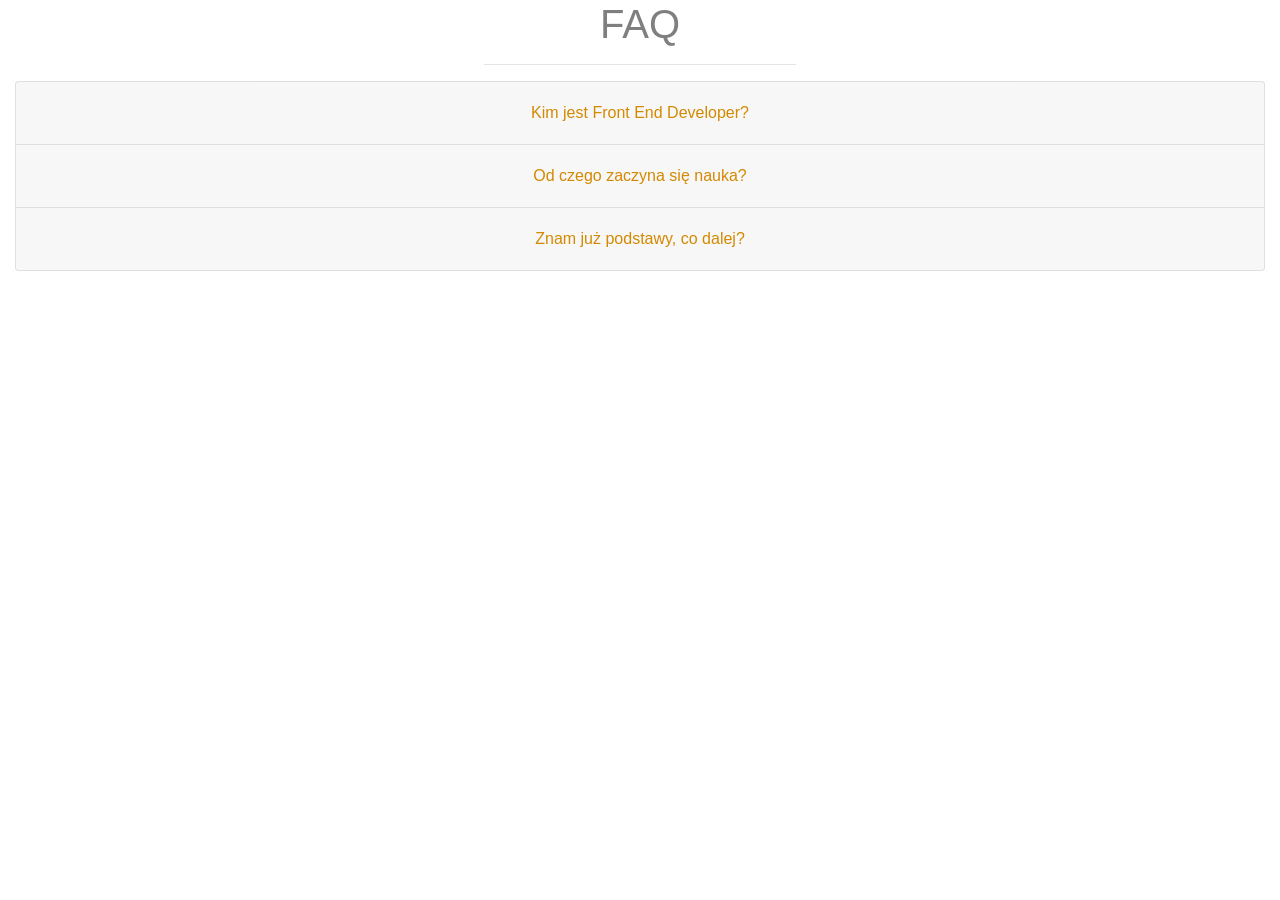
<file: 2-faq-bootstrap/index.html>
<!doctype html>
<html lang="en">

<head>
    <!-- Required meta tags -->
    <meta charset="utf-8">
    <meta name="viewport" content="width=device-width, initial-scale=1, shrink-to-fit=no">

    <!-- Bootstrap CSS -->
    <link rel="stylesheet" href="https://cdn.jsdelivr.net/npm/bootstrap@4.6.2/dist/css/bootstrap.min.css"
        integrity="sha384-xOolHFLEh07PJGoPkLv1IbcEPTNtaed2xpHsD9ESMhqIYd0nLMwNLD69Npy4HI+N" crossorigin="anonymous">

    <link rel="stylesheet" href="css/style.css">

    <title>Hello, world!</title>
</head>

<body>



    <div class="container-fluid">



        <h1 class="text-center text-black-50">FAQ</h1>
        <hr class="text-center text-black-30">


        <div class="accordion text-center" id="accordionExample">
            <div class="card">
                <div class="card-header" id="headingOne">
                    <h2 class="mb-0">
                        <button class="btn btn-link btn-block text-center" type="button" data-toggle="collapse"
                            data-target="#collapseOne" aria-expanded="true" aria-controls="collapseOne">
                            Kim jest Front End Developer?
                        </button>
                    </h2>
                </div>

                <div id="collapseOne" class="collapse" aria-labelledby="headingOne" data-parent="#accordionExample">
                    <div class="card-body">
                        Front End Developer to:
                        Lorem ipsum dolor sit amet consectetur adipisicing elit. Iure non explicabo repellendus
                        recusandae voluptates itaque, molestiae ex tempore nesciunt officiis incidunt nihil eum quam
                        exercitationem, sunt tempora doloribus dolore sed!
                    </div>
                </div>
            </div>
            <div class="card">
                <div class="card-header" id="headingTwo">
                    <h2 class="mb-0">
                        <button class="btn btn-link btn-block text-center collapsed" type="button"
                            data-toggle="collapse" data-target="#collapseTwo" aria-expanded="false"
                            aria-controls="collapseTwo">
                            Od czego zaczyna się nauka?
                        </button>
                    </h2>
                </div>
                <div id="collapseTwo" class="collapse" aria-labelledby="headingTwo" data-parent="#accordionExample">
                    <div class="card-body">
                        Lorem ipsum dolor sit amet consectetur adipisicing elit. Ab repellendus odio expedita soluta,
                        pariatur illum voluptate eaque debitis! Accusamus, perspiciatis voluptatum. Tenetur pariatur
                        quia aliquid molestias corporis id nobis cum dicta repellendus dignissimos itaque, inventore vel
                        officia necessitatibus numquam earum esse delectus! Necessitatibus, harum cum accusamus,
                        recusandae molestias soluta maxime laboriosam doloremque eligendi aut quas quo est modi. Quaerat
                        nihil iure corrupti quas asperiores minus odit adipisci. Officiis, deserunt quod!
                    </div>
                </div>
            </div>
            <div class="card">
                <div class="card-header" id="headingThree">
                    <h2 class="mb-0">
                        <button class="btn btn-link btn-block text-center collapsed" type="button"
                            data-toggle="collapse" data-target="#collapseThree" aria-expanded="false"
                            aria-controls="collapseThree">
                            Znam już podstawy, co dalej?
                        </button>
                    </h2>
                </div>
                <div id="collapseThree" class="collapse" aria-labelledby="headingThree" data-parent="#accordionExample">
                    <div class="card-body">
                        Lorem ipsum dolor, sit amet consectetur adipisicing elit. Deserunt sit nostrum dicta illo iure,
                        quae asperiores. Eos perspiciatis vel, neque in minus totam quam, atque animi mollitia illo
                        necessitatibus, corporis aliquid sunt at quibusdam magnam ullam. Veritatis ducimus labore eos,
                        laborum praesentium assumenda fugiat quae vero nisi quod? Enim illo hic veritatis labore
                        voluptas unde fugit aut voluptate veniam, ab consequuntur quae fugiat, doloremque aperiam, eaque
                        beatae est reprehenderit eligendi iure consequatur. Ratione error accusantium rerum iusto
                        aperiam natus quia. Tempore debitis doloribus voluptatum similique vitae dolorem quisquam,
                        magnam ea incidunt magni a quaerat quae consequuntur aspernatur saepe modi? Veritatis.
                    </div>
                </div>
            </div>
        </div>
    </div>

    <!-- Optional JavaScript; choose one of the two! -->

    <!-- Option 1: jQuery and Bootstrap Bundle (includes Popper) -->
    <script src="https://cdn.jsdelivr.net/npm/jquery@3.5.1/dist/jquery.slim.min.js"
        integrity="sha384-DfXdz2htPH0lsSSs5nCTpuj/zy4C+OGpamoFVy38MVBnE+IbbVYUew+OrCXaRkfj"
        crossorigin="anonymous"></script>
    <script src="https://cdn.jsdelivr.net/npm/bootstrap@4.6.2/dist/js/bootstrap.bundle.min.js"
        integrity="sha384-Fy6S3B9q64WdZWQUiU+q4/2Lc9npb8tCaSX9FK7E8HnRr0Jz8D6OP9dO5Vg3Q9ct"
        crossorigin="anonymous"></script>

    <!-- Option 2: Separate Popper and Bootstrap JS -->
    <!--
    <script src="https://cdn.jsdelivr.net/npm/jquery@3.5.1/dist/jquery.slim.min.js" integrity="sha384-DfXdz2htPH0lsSSs5nCTpuj/zy4C+OGpamoFVy38MVBnE+IbbVYUew+OrCXaRkfj" crossorigin="anonymous"></script>
    <script src="https://cdn.jsdelivr.net/npm/popper.js@1.16.1/dist/umd/popper.min.js" integrity="sha384-9/reFTGAW83EW2RDu2S0VKaIzap3H66lZH81PoYlFhbGU+6BZp6G7niu735Sk7lN" crossorigin="anonymous"></script>
    <script src="https://cdn.jsdelivr.net/npm/bootstrap@4.6.2/dist/js/bootstrap.min.js" integrity="sha384-+sLIOodYLS7CIrQpBjl+C7nPvqq+FbNUBDunl/OZv93DB7Ln/533i8e/mZXLi/P+" crossorigin="anonymous"></script>
    -->
</body>

</html>
</file>
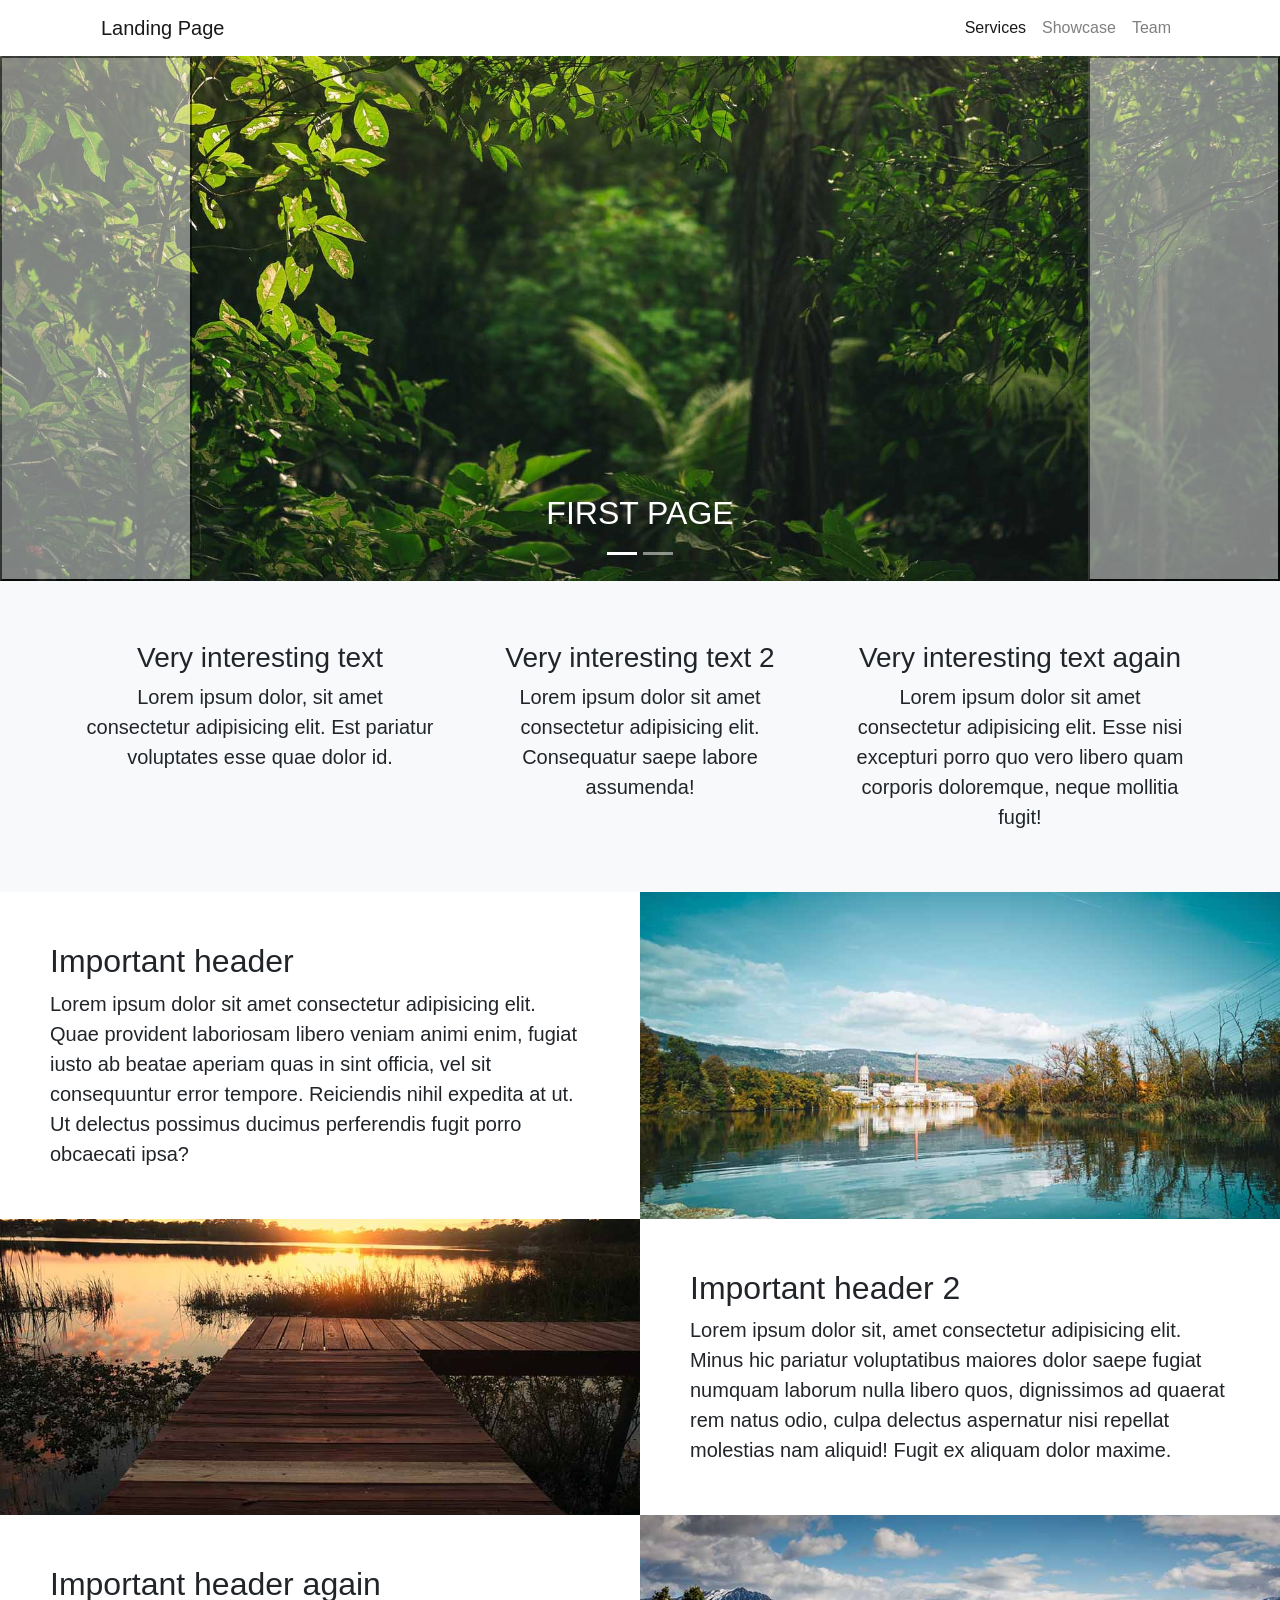
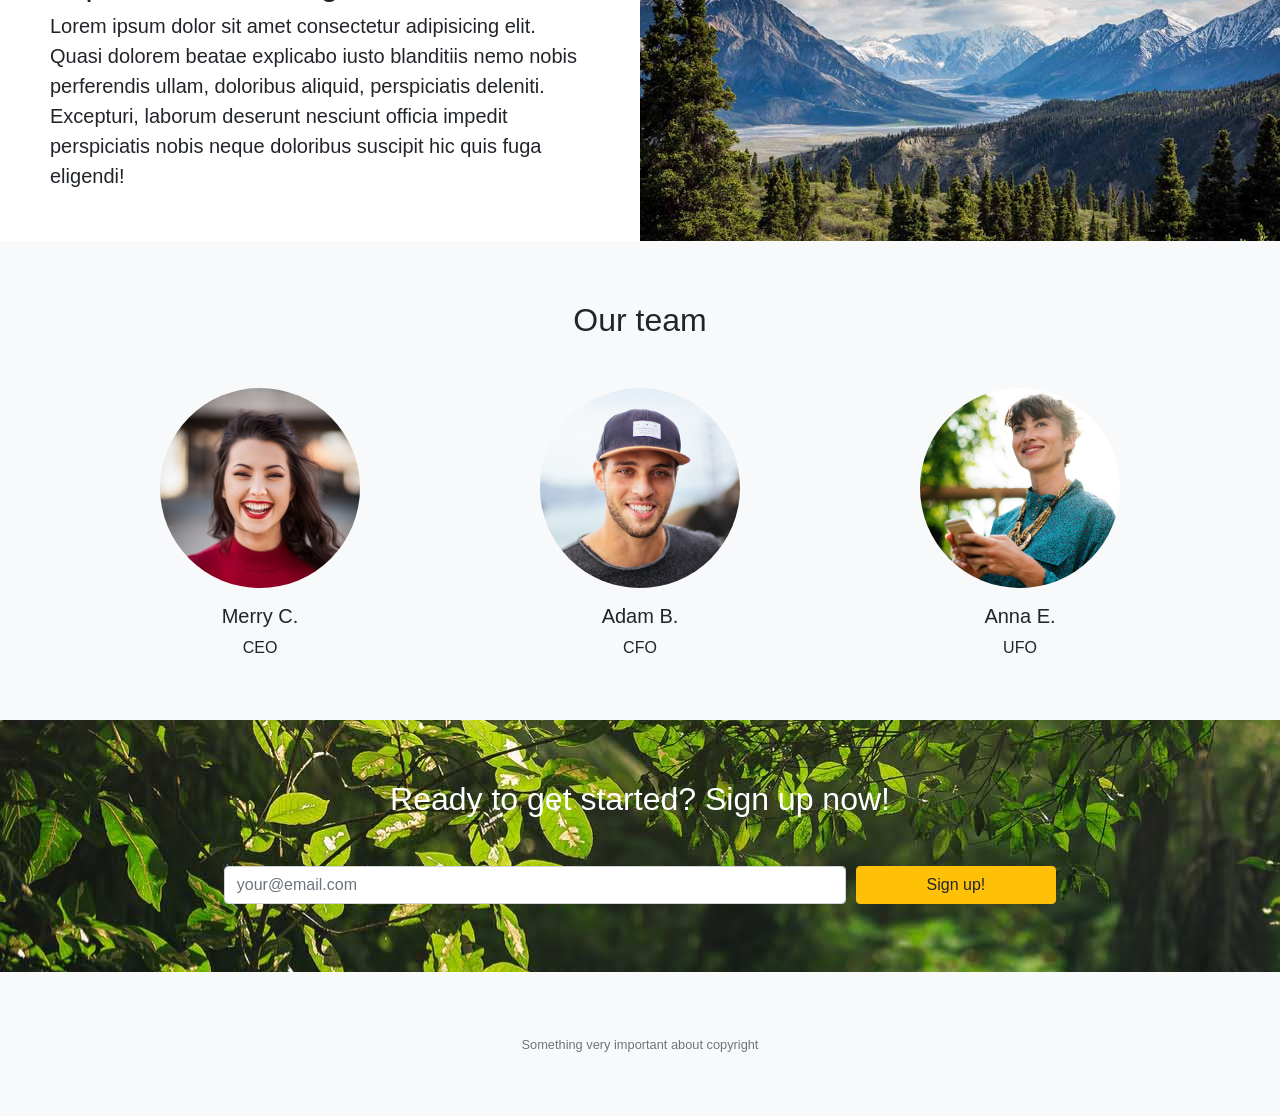
<file: 3-landing-page/index.html>
<!doctype html>
<html lang="en">

<head>
  <!-- Required meta tags -->
  <meta charset="utf-8">
  <meta name="viewport" content="width=device-width, initial-scale=1, shrink-to-fit=no">

  <!-- Bootstrap CSS -->
  <link rel="stylesheet" href="https://cdn.jsdelivr.net/npm/bootstrap@4.6.2/dist/css/bootstrap.min.css"
    integrity="sha384-xOolHFLEh07PJGoPkLv1IbcEPTNtaed2xpHsD9ESMhqIYd0nLMwNLD69Npy4HI+N" crossorigin="anonymous">

  <link rel="stylesheet" href="css/style.css">
  <title>Landing page</title>
</head>

<body>

  <!-- navbar -->

  <div class="container">
    <nav class="navbar navbar-expand-lg navbar-light">
      <a class="navbar-brand" href="#">Landing Page</a>
      <button class="navbar-toggler" type="button" data-toggle="collapse" data-target="#navbarNav"
        aria-controls="navbarNav" aria-expanded="false" aria-label="Toggle navigation">
        <span class="navbar-toggler-icon"></span>
      </button>
      <div class="collapse navbar-collapse" id="navbarNav">
        <ul class="navbar-nav ml-auto">
          <li class="nav-item active">
            <a class="nav-link" href="#services">Services<span class="sr-only">(current)</span></a>
          </li>
          <li class="nav-item">
            <a class="nav-link" href="#showcase">Showcase</a>
          </li>
          <li class="nav-item">
            <a class="nav-link" href="#team">Team</a>
          </li>
        </ul>
      </div>
    </nav>
  </div>

  <!-- slider -->

  <div id="carouselExampleCaptions" class="carousel slide" data-ride="carousel">
    <ol class="carousel-indicators">
      <li data-target="#carouselExampleCaptions" data-slide-to="0" class="active"></li>
      <li data-target="#carouselExampleCaptions" data-slide-to="1"></li>
    </ol>
    <div class="carousel-inner">
      <div class="carousel-item active">
        <img src="img/slider-1.jpg" class="d-block w-100" alt="slider1">
        <div class="carousel-caption">
          <h2>FIRST PAGE</h2>
        </div>
      </div>
      <div class="carousel-item">
        <img src="img/slider-2.jpg" class="d-block w-100" alt="slider2">
        <div class="carousel-caption">
          <h2>SECOND PAGE</h2>
        </div>
      </div>
    </div>
    <button class="carousel-control-prev" type="button" data-target="#carouselExampleCaptions" data-slide="prev">
      <span class="carousel-control-prev-icon" aria-hidden="true"></span>
      <span class="sr-only">Previous</span>
    </button>
    <button class="carousel-control-next" type="button" data-target="#carouselExampleCaptions" data-slide="next">
      <span class="carousel-control-next-icon" aria-hidden="true"></span>
      <span class="sr-only">Next</span>
    </button>
  </div>

  <!-- SERVICES -->

  <section id="services" class="services bg-light">
    <div class="container text-center">
      <div class="row">

        <div class="col-md-4 service-item">
          <h3>Very interesting text</h3>
          <p class="lead mb-0">Lorem ipsum dolor, sit amet consectetur adipisicing elit. Est pariatur voluptates esse
            quae dolor id.</p>
        </div>

        <div class="col-md-4 service-item">
          <h3>Very interesting text 2</h3>
          <p class="lead mb-0">Lorem ipsum dolor sit amet consectetur adipisicing elit. Consequatur saepe labore
            assumenda!</p>
        </div>

        <div class="col-md-4 service-item">
          <h3>Very interesting text again</h3>
          <p class="lead mb-0">Lorem ipsum dolor sit amet consectetur adipisicing elit. Esse nisi excepturi porro quo
            vero libero quam corporis doloremque, neque mollitia fugit!</p>
        </div>

      </div>
    </div>
  </section>

  <!-- showcase -->

  <section class="showcase" id="showcase">
    <div class="container-fluid">

      <div class="row">
        <div class="col-md-6 order-md-2 showcase-img" style="background-image: url('img/view-1.jpg');"></div>
        <div class="col-md-6 order-md-1 showcase-text">
          <h2>Important header</h2>
          <p class="lead mb-0">Lorem ipsum dolor sit amet consectetur adipisicing elit. Quae provident laboriosam libero
            veniam animi enim, fugiat iusto ab beatae aperiam quas in sint officia, vel sit consequuntur error tempore.
            Reiciendis nihil expedita at ut. Ut delectus possimus ducimus perferendis fugit porro obcaecati ipsa?</p>
        </div>
      </div>

      <div class="row">
        <div class="col-md-6 showcase-img" style="background-image: url('img/view-2.jpg');"></div>
        <div class="col-md-6 showcase-text">
          <h2>Important header 2</h2>
          <p class="lead mb-0">Lorem ipsum dolor sit, amet consectetur adipisicing elit. Minus hic pariatur voluptatibus
            maiores dolor saepe fugiat numquam laborum nulla libero quos, dignissimos ad quaerat rem natus odio, culpa
            delectus aspernatur nisi repellat molestias nam aliquid! Fugit ex aliquam dolor maxime.</p>
        </div>
      </div>

      <div class="row">
        <div class="col-md-6 order-md-2 showcase-img" style="background-image: url('img/view-3.jpg');"></div>
        <div class="col-md-6 order-md-1 showcase-text">
          <h2>Important header again</h2>
          <p class="lead mb-0">Lorem ipsum dolor sit amet consectetur adipisicing elit. Quasi dolorem beatae explicabo
            iusto blanditiis nemo nobis perferendis ullam, doloribus aliquid, perspiciatis deleniti. Excepturi, laborum
            deserunt nesciunt officia impedit perspiciatis nobis neque doloribus suscipit hic quis fuga eligendi!</p>
        </div>
      </div>

    </div>

  </section>


  <!-- team -->

  <section id="team" class="team bg-light">
    <div class="container text-center">
      <h2 class="mb-5">Our team</h2>
      <div class="row">
        <div class="col-md-4">
          <div class="team-item mx-auto">
            <img src="img/team-1.jpg" alt="person1" class="rounded-circle img-fluid mb-3">
            <p class="h5">Merry C.</p>
            <p class="mb-0">CEO</p>
          </div>
        </div>

        <div class="col-md-4">
          <div class="team-item mx-auto">
            <img src="img/team-2.jpg" alt="person2" class="rounded-circle img-fluid mb-3">
            <p class="h5">Adam B.</p>
            <p class="mb-0">CFO</p>
          </div>
        </div>

        <div class="col-md-4">
          <div class="team-item team-item-last mx-auto">
            <img src="img/team-3.jpg" alt="person3" class="rounded-circle img-fluid mb-3">
            <p class="h5">Anna E.</p>
            <p class="mb-0">UFO</p>
          </div>
        </div>
      </div>

    </div>
  </section>

  <!-- form -->

  <section class="call-to-action">
    <div class="container">
      <h2 class="mb-5 text-white text-center">Ready to get started? Sign up now!</h2>
      <form class="w-75 mx-auto">
        <div class="form-row">
          <div class="col-md-9 mb-2">
            <input type="text" class="form-control" placeholder="your@email.com">
          </div>
          <div class="col-md-3">
            <button type="submit" class="btn btn-warning btn-block">Sign up!</button>
          </div>
        </div>
      </form>
    </div>
  </section>

  <!-- footer -->

  <footer class="footer bg-light text-center">
    <div class="container">
      <p class="mb-0 text-muted"><small>Something very important about copyright</small></p>
    </div>
  </footer>

  <!-- Optional JavaScript; choose one of the two! -->

  <!-- Option 1: jQuery and Bootstrap Bundle (includes Popper) -->
  <script src="https://cdn.jsdelivr.net/npm/jquery@3.5.1/dist/jquery.slim.min.js"
    integrity="sha384-DfXdz2htPH0lsSSs5nCTpuj/zy4C+OGpamoFVy38MVBnE+IbbVYUew+OrCXaRkfj"
    crossorigin="anonymous"></script>
  <script src="https://cdn.jsdelivr.net/npm/bootstrap@4.6.2/dist/js/bootstrap.bundle.min.js"
    integrity="sha384-Fy6S3B9q64WdZWQUiU+q4/2Lc9npb8tCaSX9FK7E8HnRr0Jz8D6OP9dO5Vg3Q9ct"
    crossorigin="anonymous"></script>

  <!-- Option 2: Separate Popper and Bootstrap JS -->

  <!-- <script src="https://cdn.jsdelivr.net/npm/jquery@3.5.1/dist/jquery.slim.min.js" integrity="sha384-DfXdz2htPH0lsSSs5nCTpuj/zy4C+OGpamoFVy38MVBnE+IbbVYUew+OrCXaRkfj" crossorigin="anonymous"></script>
    <script src="https://cdn.jsdelivr.net/npm/popper.js@1.16.1/dist/umd/popper.min.js" integrity="sha384-9/reFTGAW83EW2RDu2S0VKaIzap3H66lZH81PoYlFhbGU+6BZp6G7niu735Sk7lN" crossorigin="anonymous"></script>
    <script src="https://cdn.jsdelivr.net/npm/bootstrap@4.6.2/dist/js/bootstrap.min.js" integrity="sha384-+sLIOodYLS7CIrQpBjl+C7nPvqq+FbNUBDunl/OZv93DB7Ln/533i8e/mZXLi/P+" crossorigin="anonymous"></script> -->

</body>

</html>
</file>
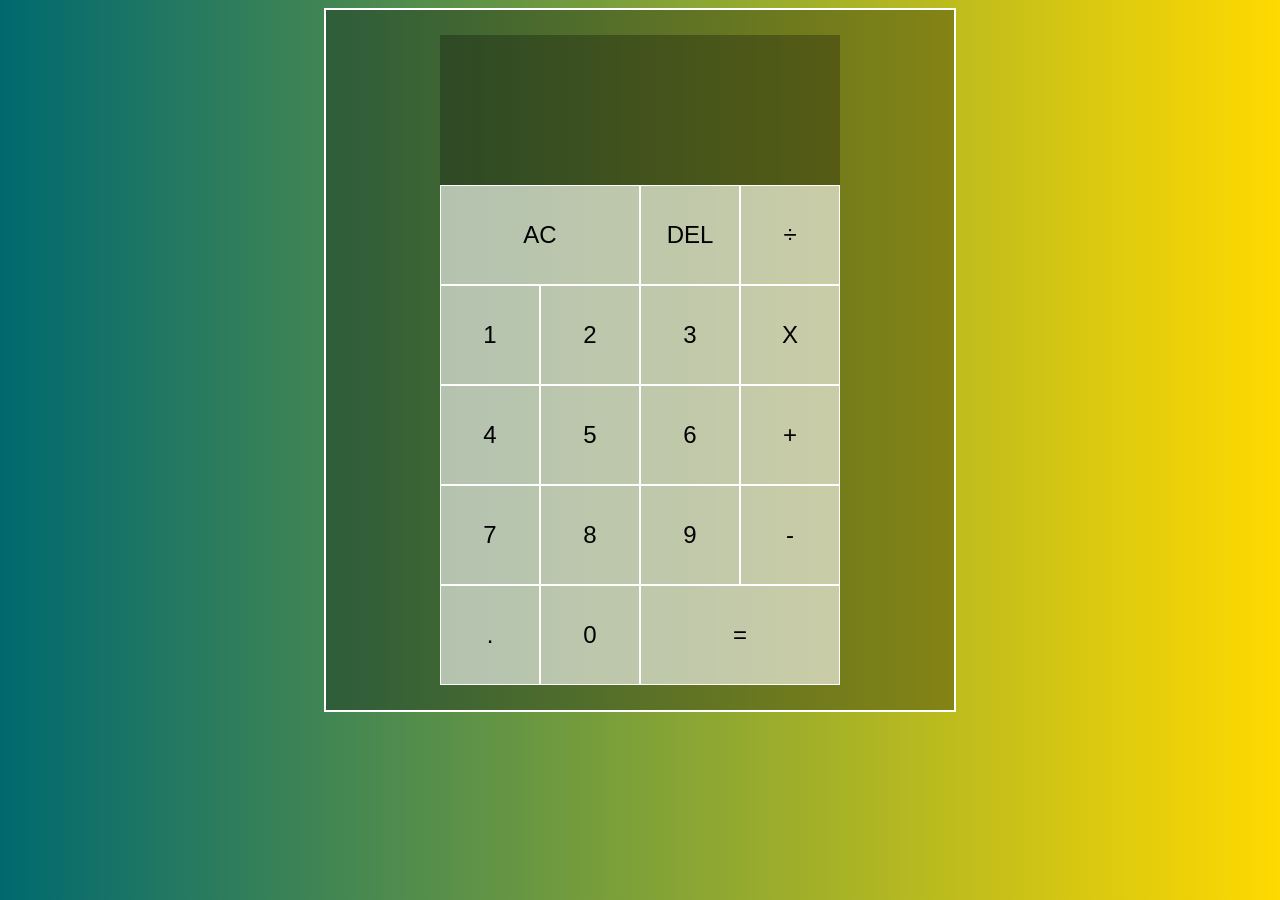
<file: kalkulator/index.html>
<!DOCTYPE html>
<html lang="en">

<head>
    <meta charset="UTF-8">
    <meta http-equiv="X-UA-Compatible" content="IE=edge">
    <meta name="viewport" content="width=device-width, initial-scale=1.0">
    <title>Document</title>

    <link rel="stylesheet" href="css/style.css">
</head>

<body>

    <div class="calc-grid">

        <div class="screen">

            <div data-previous class="dataPrevious"></div>

            <div data-current class="dataCurrent"></div>

        </div>
            <button data-clear class="double">AC</button>
            <button data-delete>DEL</button>
            <button data-operation>÷</button>
            <button data-number>1</button>
            <button data-number>2</button>
            <button data-number>3</button>
            <button data-operation>X</button>
            <button data-number>4</button>
            <button data-number>5</button>
            <button data-number>6</button>
            <button data-operation>+</button>
            <button data-number>7</button>
            <button data-number>8</button>
            <button data-number>9</button>
            <button data-operation>-</button>
            <button data-number>.</button>
            <button data-number>0</button>
            <button data-equals class="double">=</button>

    </div>

    <script src="js/main.js"></script>
</body>

</html>
</file>
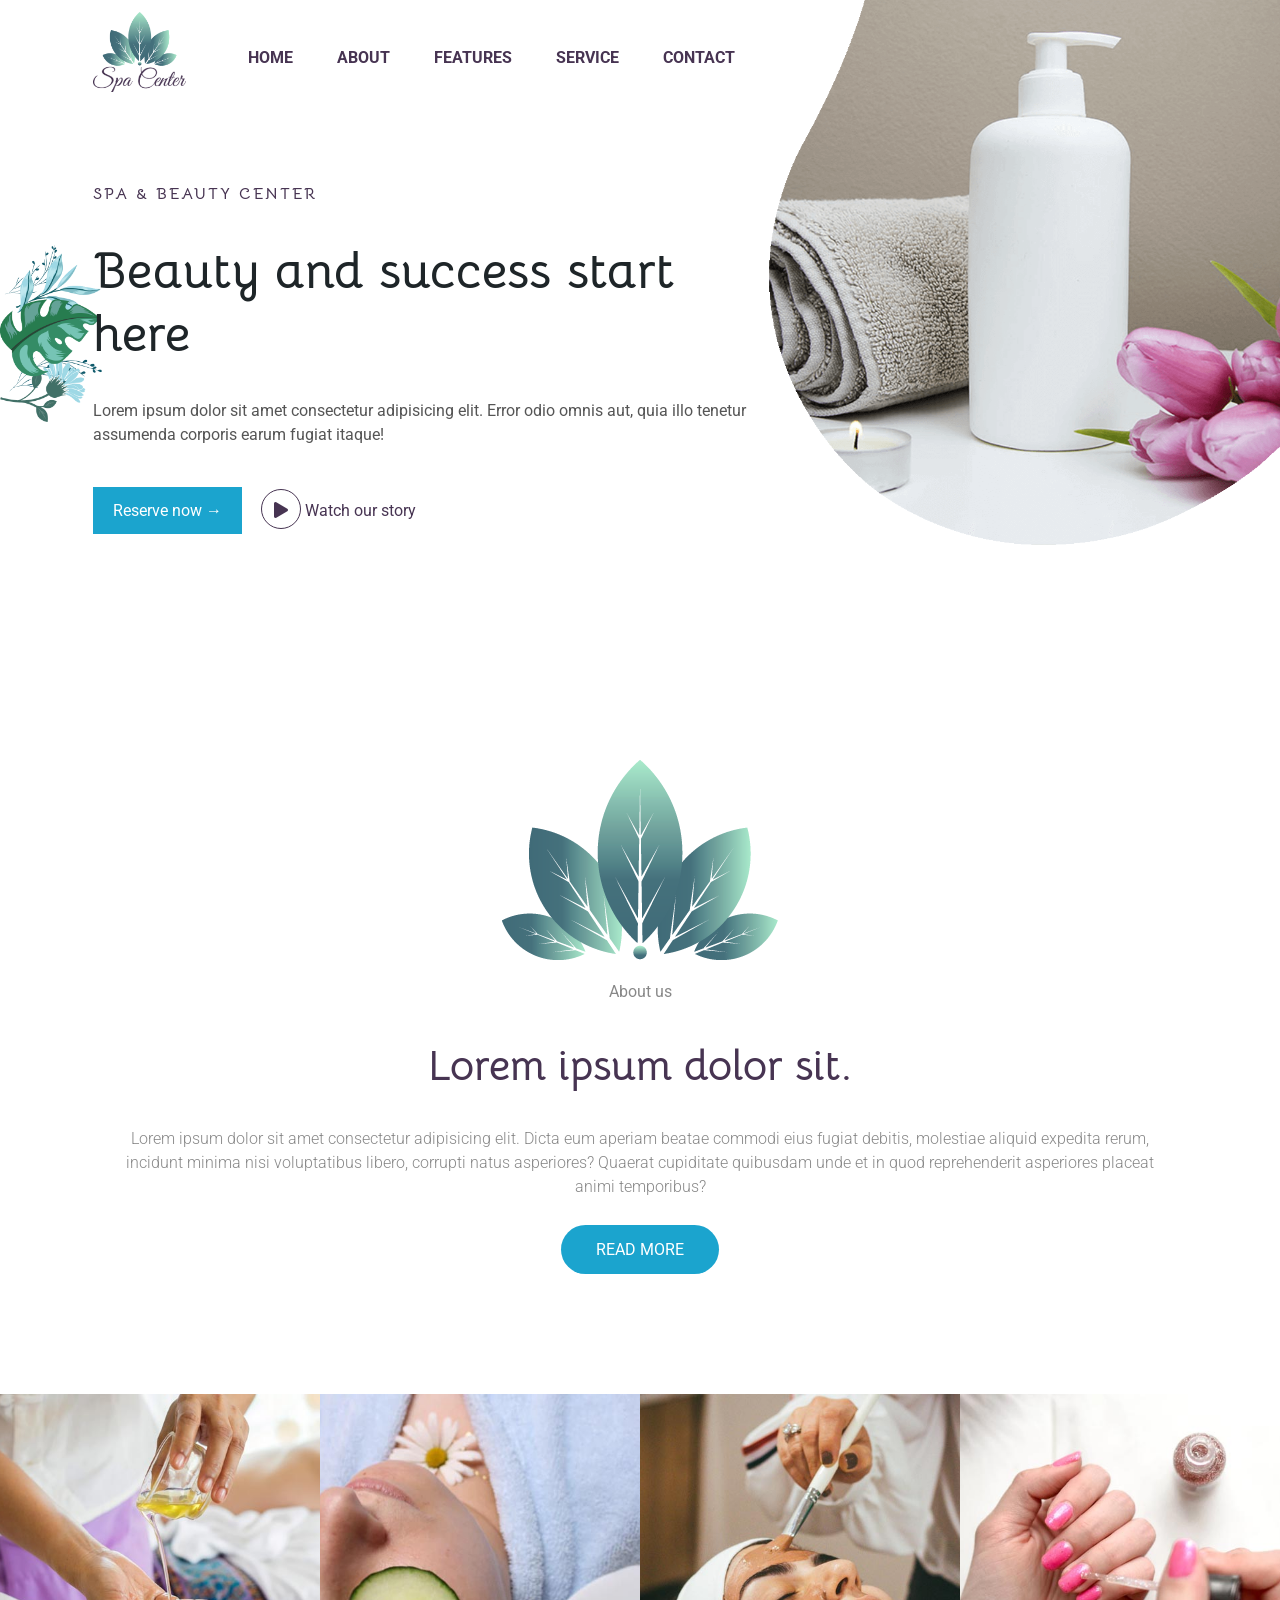
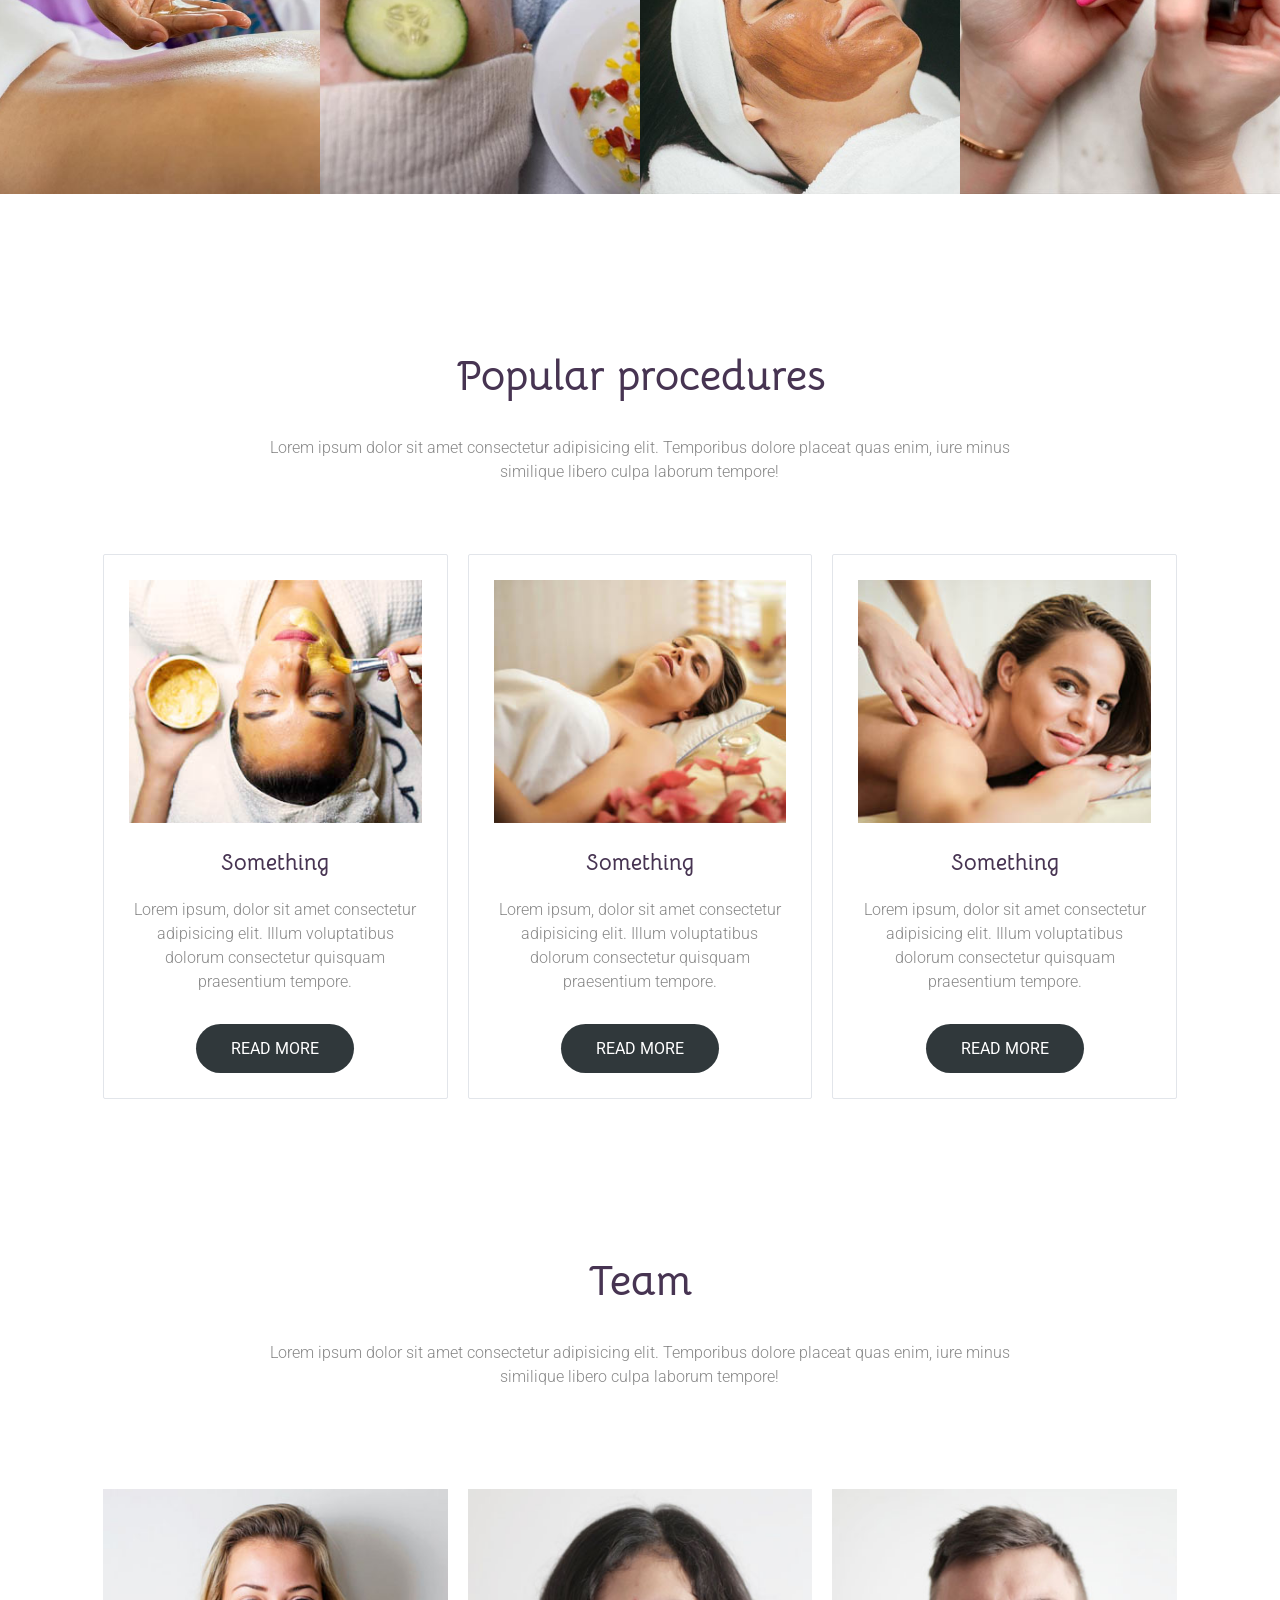
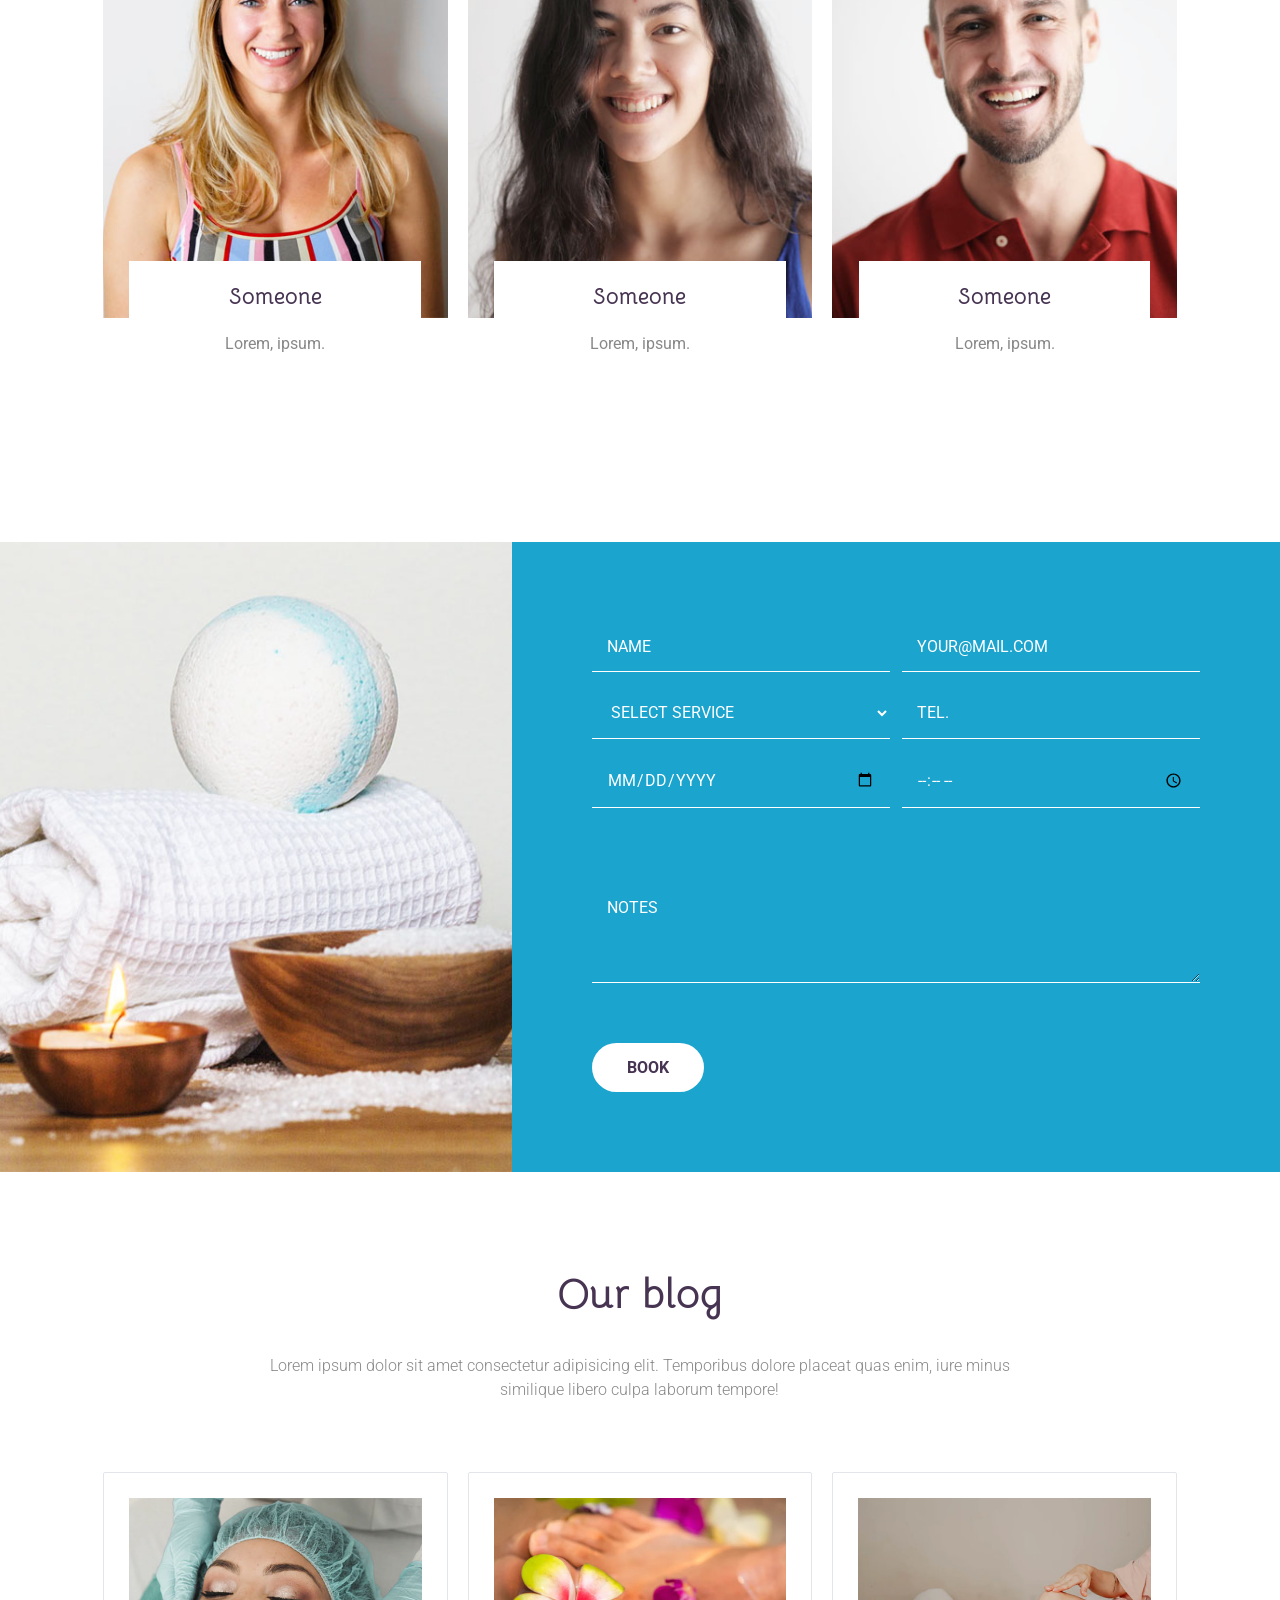
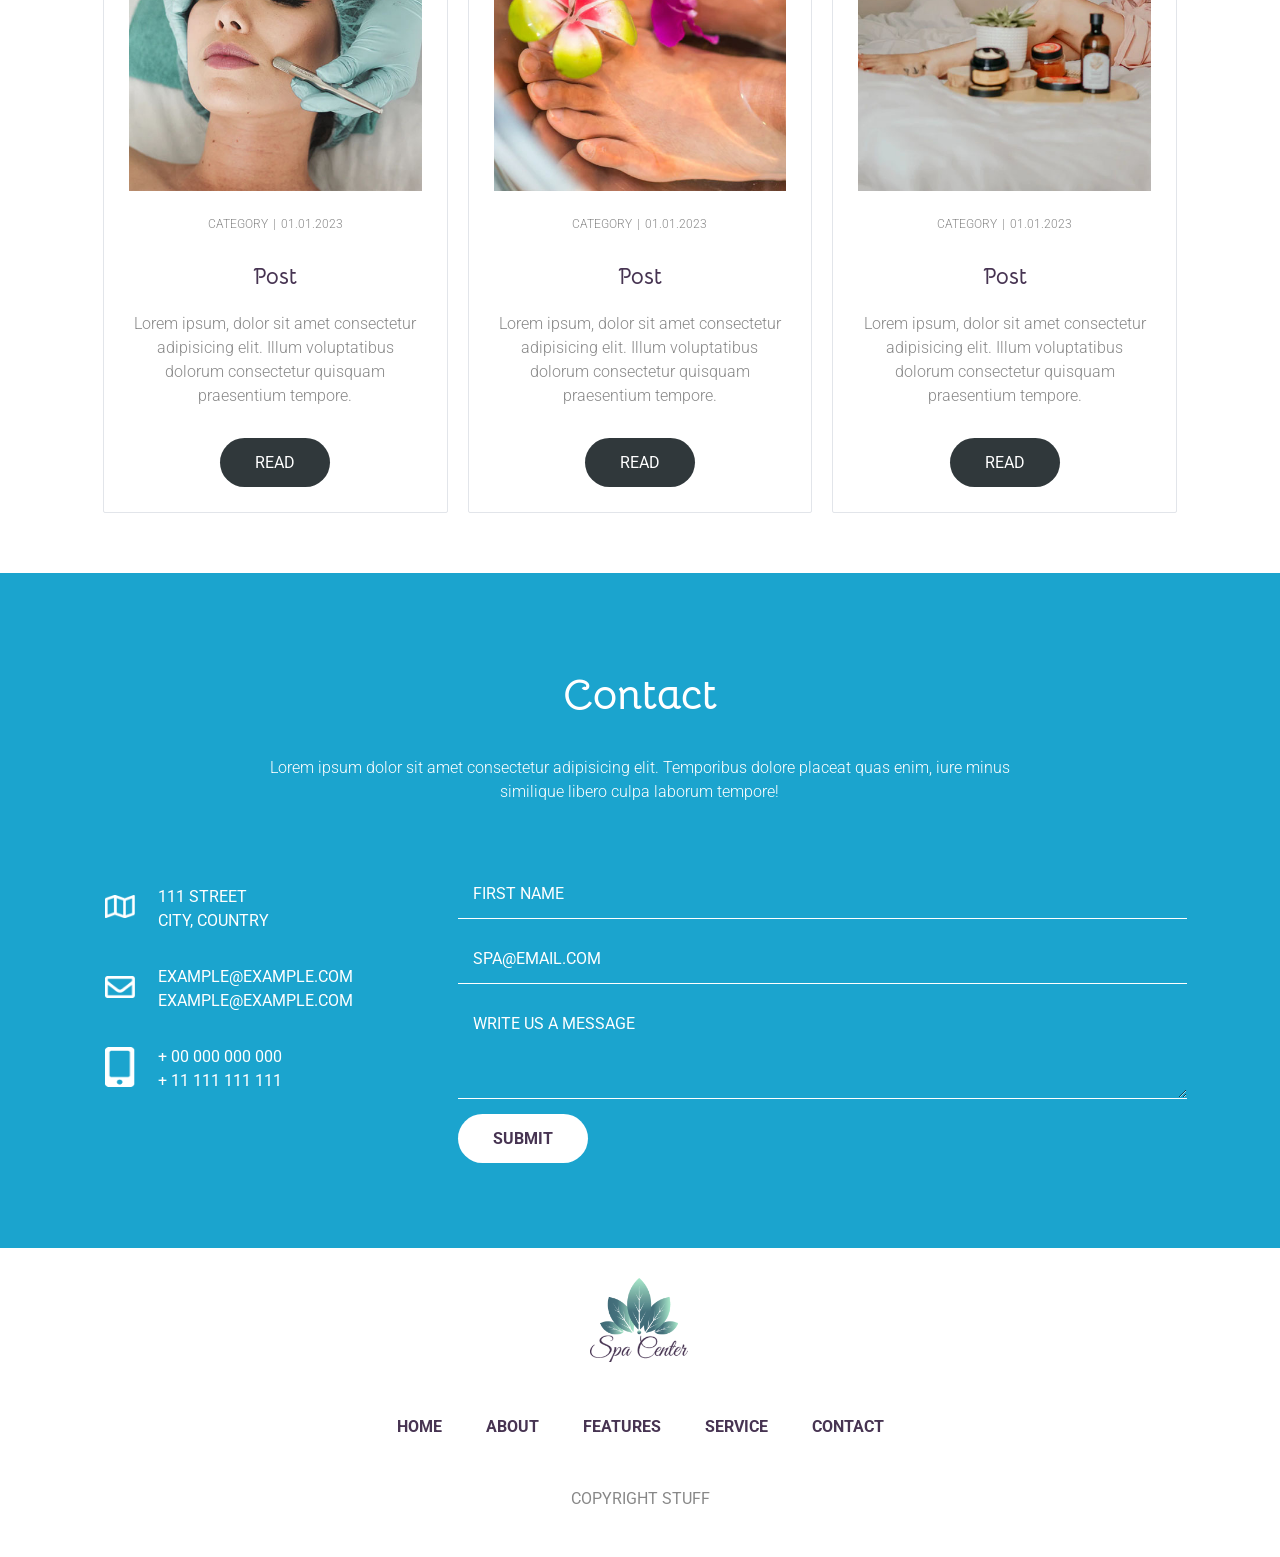
<file: ProjektSPA/index.html>
<!DOCTYPE html>
<html lang="en">

<head>
    <meta charset="UTF-8">
    <meta http-equiv="X-UA-Compatible" content="IE=edge">
    <meta name="viewport" content="width=device-width, initial-scale=1.0">
    <title>Project SPA</title>

    <link rel="preconnect" href="https://fonts.googleapis.com">
    <link rel="preconnect" href="https://fonts.gstatic.com" crossorigin>
    <link
        href="https://fonts.googleapis.com/css2?family=Bellota:wght@300;400;700&family=Roboto:wght@300;400;700&display=swap"
        rel="stylesheet">

    <link href="https://use.fontawesome.com/releases/v5.0.7/css/all.css" rel="stylesheet">

    <link rel="stylesheet" href="css/style.css">

</head>

<body>


    <!-- nav -->
    <nav class="main-nav">
        <div class="container">
            <div class="main-nav-holder">
                <a href="" class="brand"><img src="img/logo-txt.png" alt="logo"></a>

                <div class="mobile-hamburger"><i class="fas fa-bars"></i></div>

                <div class="open-menu-holder">
                    <div class="mobile-close"><i class="fas fa-times"></i></div>
                    <ul class="menu">
                        <li class="menu-item"><a href="">Home</a></li>
                        <li class="menu-item"><a href="">About</a></li>
                        <li class="menu-item"><a href="">Features</a></li>
                        <li class="menu-item"><a href="">Service</a></li>
                        <li class="menu-item"><a href="">Contact</a></li>
                    </ul>
                </div>
            </div>
        </div>
    </nav>


    <!-- header -->
    <header class="main-header">
        <div class="container">
            <div class="main-header-holder">
                <!-- not 100% of container width so making a new one inside -->
                <p class="header-description">Spa & Beauty Center</p>
                <h1>Beauty and success start here</h1>
                <p class="main-header-content">Lorem ipsum dolor sit amet consectetur adipisicing elit. Error odio omnis
                    aut, quia illo tenetur assumenda corporis earum fugiat itaque!</p>

                <div class="buttons-panel">
                    <a href="" class="reserve">Reserve now →</a>
                    <a href="" class="watch"><i class="fas fa-play"></i> Watch our story</a>
                </div>
            </div>
        </div>

        <img src="img/header-flowers.png" alt="flowers" class="header-flowers">
        <img src="img/header-bg.png" alt="header bg" class="header-bg">
    </header>



    <!-- about section -->

    <section class="about" id="about">
        <div class="container">

            <head class="about-header">
                <img src="img/logo.png" alt="logo">
                <p class="about-header-description">About us</p>
                <h2>Lorem ipsum dolor sit.</h2>

                <p class="about-content">Lorem ipsum dolor sit amet consectetur adipisicing elit. Dicta eum aperiam
                    beatae commodi eius fugiat debitis, molestiae aliquid expedita rerum, incidunt minima nisi
                    voluptatibus libero, corrupti natus asperiores? Quaerat cupiditate quibusdam unde et in quod
                    reprehenderit asperiores placeat animi temporibus?</p>
                <a href="" class="btn-primary">Read more</a>
            </head>
        </div>
    </section>


    <!-- section procedures -->

    <section id="services" class="services">
        <!-- not container - set width / flexbox for columns-->
        <div class="row">
            <a href="" class="service col col-md-50p col-lg-25p">
                <img src="img/services-bg-1.jpg" alt="service1">
                <div class="service-overlay">
                    <img src="img/icons/icon-spa.png" alt="iconspa">
                    <h3>treatment</h3>
                </div>
            </a>

            <a href="" class="service col col-md-50p col-lg-25p">
                <img src="img/services-bg-2.jpg" alt="service2">
                <div class="service-overlay">
                    <img src="img/icons/icon-spa.png" alt="iconspa">
                    <h3>treatment</h3>
                </div>
            </a>

            <a href="" class="service col col-md-50p col-lg-25p">
                <img src="img/services-bg-3.jpg" alt="service3">
                <div class="service-overlay">
                    <img src="img/icons/icon-spa.png" alt="iconspa">
                    <h3>treatment</h3>
                </div>
            </a>

            <a href="" class="service col col-md-50p col-lg-25p">
                <img src="img/services-bg-4.jpg" alt="service4">
                <div class="service-overlay">
                    <img src="img/icons/icon-spa.png" alt="iconspa">
                    <h3>treatment</h3>
                </div>
            </a>
        </div>
    </section>

    <!-- popular procedures -->

    <section id="popular">
        <div class="container">
            <header class="section-header">
                <h2>Popular procedures</h2>
                <p>Lorem ipsum dolor sit amet consectetur adipisicing elit. Temporibus dolore placeat quas enim, iure
                    minus similique libero culpa laborum tempore!</p>
            </header>

            <div class="row">
                <div class="infobox col col-md-33p">
                    <div class="infobox-inner">
                        <img src="img/procedures-bg-1.jpg" alt="procedure1">
                        <h3>Something</h3>
                        <p>Lorem ipsum, dolor sit amet consectetur adipisicing elit. Illum voluptatibus dolorum
                            consectetur quisquam praesentium tempore.</p>
                        <a href="" class="btn-secondary">Read more</a>
                    </div>
                </div>

                <div class="infobox col col-md-33p">
                    <div class="infobox-inner">
                        <img src="img/procedures-bg-2.jpg" alt="procedure2">
                        <h3>Something</h3>
                        <p>Lorem ipsum, dolor sit amet consectetur adipisicing elit. Illum voluptatibus dolorum
                            consectetur quisquam praesentium tempore.</p>
                        <a href="" class="btn-secondary">Read more</a>
                    </div>
                </div>

                <div class="infobox col col-md-33p">
                    <div class="infobox-inner">
                        <img src="img/procedures-bg-3.jpg" alt="procedure3">
                        <h3>Something</h3>
                        <p>Lorem ipsum, dolor sit amet consectetur adipisicing elit. Illum voluptatibus dolorum
                            consectetur quisquam praesentium tempore.</p>
                        <a href="" class="btn-secondary">Read more</a>
                    </div>
                </div>
            </div>
        </div>
    </section>

    <!-- team -->

    <section id="team">
        <div class="container">
            <header class="section-header">
                <h2>Team</h2>
                <p>Lorem ipsum dolor sit amet consectetur adipisicing elit. Temporibus dolore placeat quas enim, iure
                    minus similique libero culpa laborum tempore!</p>
            </header>

            <div class="row">
                <div class="infobox-team col col-md-33p">
                    <div class="infobox-inner">
                        <img src="img/team-1.jpg" alt="team1">
                        <div class="infobox-team-caption">
                            <h3>Someone</h3>
                            <p>Lorem, ipsum.</p>
                            <div class="team-social-icons">
                                <a href=""><i class="fab fa-facebook-f"></i></a>
                                <a href=""><i class="fab fa-twitter"></i></a>
                                <a href=""><i class="fab fa-instagram"></i></a>
                            </div>
                        </div>

                    </div>
                </div>

                <div class="infobox-team col col-md-33p">
                    <div class="infobox-inner">
                        <img src="img/team-2.jpg" alt="team2">
                        <div class="infobox-team-caption">
                            <h3>Someone</h3>
                            <p>Lorem, ipsum.</p>
                            <div class="team-social-icons">
                                <a href=""><i class="fab fa-facebook-f"></i></a>
                                <a href=""><i class="fab fa-twitter"></i></a>
                                <a href=""><i class="fab fa-instagram"></i></a>
                            </div>
                        </div>
                    </div>
                </div>

                <div class="infobox-team col col-md-33p">
                    <div class="infobox-inner">
                        <img src="img/team-3.jpg" alt="team3">
                        <div class="infobox-team-caption">
                            <h3>Someone</h3>
                            <p>Lorem, ipsum.</p>
                            <div class="team-social-icons">
                                <a href=""><i class="fab fa-facebook-f"></i></a>
                                <a href=""><i class="fab fa-twitter"></i></a>
                                <a href=""><i class="fab fa-instagram"></i></a>
                            </div>
                        </div>


                    </div>
                </div>
            </div>
        </div>
    </section>


    <!-- appointment -->
    <section id="appointment" class="appointment">
        <div class="desktop-background" style="background-image: url(img/contact-bg.jpg);">
        </div>

        <form id="appointment-form">
            <input type="text" name="name" placeholder="name" id="appointment-name" class="form-field">
            <input type="email" name="email" placeholder="your@mail.com" id="appointment-email" class="form-field">
            <select name="service" id="appointment-service" class="form-field">
                <option value="">Select service</option>
                <option value="normal">Normal service</option>
                <option value="vip">VIP service</option>
            </select>
            <input type="tel" name="phone" placeholder="tel." id="appointment-phone" class="form-field">
            <input type="date" name="date" id="appointment-date" class="form-field">
            <input type="time" name="time" id="appointment-time" class="form-field">

            <textarea name="message" id="appointment-message" placeholder="Notes" class="form-field"></textarea>

            <button type="submit" class="btn-form">Book</button>

            <p class="appointment-message"></p>
        </form>
    </section>


    <!-- blog -->

    <section id="blog">
        <div class="container">
            <header class="section-header">
                <h2>Our blog</h2>
                <p>Lorem ipsum dolor sit amet consectetur adipisicing elit. Temporibus dolore placeat quas enim, iure
                    minus similique libero culpa laborum tempore!</p>
            </header>

            <div class="row">
                <div class="infobox col col-md-33p">
                    <div class="infobox-inner">
                        <img src="img/blog-1.jpg" alt="blog1">
                        <p class="meta"><a href="" class="category">Category</a>|<a href=""
                                class="post-date">01.01.2023</a></p>
                        <h3>Post</h3>
                        <p>Lorem ipsum, dolor sit amet consectetur adipisicing elit. Illum voluptatibus dolorum
                            consectetur quisquam praesentium tempore.</p>
                        <a href="" class="btn-secondary">Read</a>
                    </div>
                </div>

                <div class="infobox col col-md-33p">
                    <div class="infobox-inner">
                        <img src="img/blog-2.jpg" alt="blog2">
                        <p class="meta"><a href="" class="category">Category</a>|<a href=""
                                class="post-date">01.01.2023</a></p>
                        <h3>Post</h3>
                        <p>Lorem ipsum, dolor sit amet consectetur adipisicing elit. Illum voluptatibus dolorum
                            consectetur quisquam praesentium tempore.</p>
                        <a href="" class="btn-secondary">Read</a>
                    </div>
                </div>

                <div class="infobox col col-md-33p">
                    <div class="infobox-inner">
                        <img src="img/blog-3.jpg" alt="blog3">
                        <p class="meta"><a href="" class="category">Category</a>|<a href=""
                                class="post-date">01.01.2023</a></p>
                        <h3>Post</h3>
                        <p>Lorem ipsum, dolor sit amet consectetur adipisicing elit. Illum voluptatibus dolorum
                            consectetur quisquam praesentium tempore.</p>
                        <a href="" class="btn-secondary">Read</a>
                    </div>
                </div>
            </div>
        </div>
    </section>

    <!-- contact -->

    <section id="contact" class="contact">
        <div class="container">
            <header class="section-header">
                <h2>Contact</h2>
                <p>Lorem ipsum dolor sit amet consectetur adipisicing elit. Temporibus dolore placeat quas enim, iure
                    minus similique libero culpa laborum tempore!</p>
            </header>

            <div class="row">

                <div class="contact-data col col-md-33p">
                    <div class="contact-item">
                        <span class="img-holder">
                            <img src="img/icons/icon-map.png" alt="map">
                        </span>
                        <p>111 Street <br>
                            City, Country</p>
                    </div>

                    <div class="contact-item">
                        <span class="img-holder">
                            <img src="img/icons/icon-mail.png" alt="mail">
                        </span>
                        <p>
                            <a href="mailto:example@example.com">example@example.com</a> <br>
                            <a href="mailto:example@example.com">example@example.com</a>
                        </p>

                    </div>

                    <div class="contact-item">
                        <span class="img-holder">
                            <img src="img/icons/icon-tel.png" alt="tel">
                        </span>
                        <p>
                            <span> + 00 000 000 000</span><br>
                            <span>+ 11 111 111 111</span>
                        </p>
                    </div>
                </div>

                <div class="contact-form col col-md-66p">
                    <form>
                        <input type="text" placeholder="First name" name="name">
                        <input type="email" placeholder="spa@email.com" name="email">
                        <textarea name="" placeholder="write us a message"></textarea>
                        <button class="btn-form">Submit</button>
                    </form>
                </div>

            </div>
        </div>
    </section>


    <!-- footer -->

    <footer class="page-footer">
        <img src="img/logo-txt.png" alt="logo">

        <nav class="footer-nav">
            <ul class="menu">
                <li class="menu-item"><a href="">Home</a></li>
                <li class="menu-item"><a href="">About</a></li>
                <li class="menu-item"><a href="">Features</a></li>
                <li class="menu-item"><a href="">Service</a></li>
                <li class="menu-item"><a href="">Contact</a></li>
            </ul>
        </nav>

        <p class="copyright">Copyright stuff</p>
    </footer>

    <script src="js/main.js"></script>
</body>

</html>
</file>
<file: 2-faq-bootstrap/css/style.css>
.btn {
    color: rgb(211, 137, 0);
}

hr {
    width: 25%;
}
</file>
<file: 3-landing-page/css/style.css>
section,
footer {
    padding: 60px 0;
}

.showcase-img {
    background-size: cover;
    background-position: center;
}


.showcase-text {
    padding: 50px;
}

.showcase {
    padding: 0;
}

.team-item {
    max-width: 200px;
}

.call-to-action {
    background-image: url(../img/slider-1.jpg);
    background-size: center;
    background-position: cover;
}


@media (max-width: 768px) {
    .service-item, .team-item {
        margin-bottom: 50px;
    }

    .service-item:last-child, .team-item-last {
        margin: 0;
    }

    .showcase-img {
        height: 300px;
    }
}
</file>
<file: kalkulator/css/style.css>
*, *::before, *::after {
    box-sizing: border-box;
}

body {
    background: linear-gradient(to left, rgb(255, 217, 0), rgb(0, 105, 112));
    font-family: 'Franklin Gothic Medium', 'Arial Narrow', Arial, sans-serif;
}

.calc-grid {
    display: grid;
    justify-content: center;
    align-items: center;
    min-height: 600px;
    margin-left: 25%;
    margin-right: 25%;
    border: 2px solid rgb(255, 255, 255);
    background-color: rgba(0, 0, 0, 0.301);
    grid-template-columns: repeat(4, 100px);
    grid-template-rows: minmax(120px, auto) repeat(5, 100px);
    padding: 25px 0;
}

.screen {
    background-color: rgba(0, 0, 0, 0.267);
    grid-column: 1 / -1;

    display: flex;
    word-wrap: break-word;
    word-break: break-all;
    align-items: flex-end;
    justify-content: space-around;
    flex-direction: column;
    /* vertically not horizontally */

    height: 150px;

    color: white;
    font-size: 2rem;
}

.screen > .dataPrevious {
    font-size: 1.5rem;
    color: rgba(255, 255, 255, 0.774);
}

button {
    display: block;
    height: 100%;;
    cursor: pointer;
    border: 1px solid white;
    background-color: rgba(255, 255, 255, 0.61);
    outline: none;
    font-size: 1.5rem;
}

button:hover {
    background-color: rgba(255, 217, 0, 0.637);
}

.double {
    grid-column: span 2;
}
</file>
<file: ProjektSPA/css/style.css>
@charset "UTF-8";
article,
aside,
details,
figcaption,
figure,
footer,
header,
hgroup,
nav,
section,
summary {
  display: block;
}

audio,
canvas,
video {
  display: inline-block;
}

audio:not([controls]) {
  display: none;
  height: 0;
}

[hidden], template {
  display: none;
}

html {
  background: #fff;
  color: #000;
  -webkit-text-size-adjust: 100%;
  -ms-text-size-adjust: 100%;
}

html,
button,
input,
select,
textarea {
  font-family: sans-serif;
}

body {
  margin: 0;
}

a {
  background: transparent;
}
a:focus {
  outline: thin dotted;
}
a:hover, a:active {
  outline: 0;
}

h1 {
  font-size: 2em;
  margin: 0.67em 0;
}

h2 {
  font-size: 1.5em;
  margin: 0.83em 0;
}

h3 {
  font-size: 1.17em;
  margin: 1em 0;
}

h4 {
  font-size: 1em;
  margin: 1.33em 0;
}

h5 {
  font-size: 0.83em;
  margin: 1.67em 0;
}

h6 {
  font-size: 0.75em;
  margin: 2.33em 0;
}

abbr[title] {
  border-bottom: 1px dotted;
}

b,
strong {
  font-weight: bold;
}

dfn {
  font-style: italic;
}

mark {
  background: #ff0;
  color: #000;
}

code,
kbd,
pre,
samp {
  font-family: monospace, serif;
  font-size: 1em;
}

pre {
  white-space: pre;
  white-space: pre-wrap;
  word-wrap: break-word;
}

q {
  quotes: "“" "”" "‘" "’";
}

q:before, q:after {
  content: "";
  content: none;
}

small {
  font-size: 80%;
}

sub,
sup {
  font-size: 75%;
  line-height: 0;
  position: relative;
  vertical-align: baseline;
}

sup {
  top: -0.5em;
}

sub {
  bottom: -0.25em;
}

img {
  border: 0;
}

svg:not(:root) {
  overflow: hidden;
}

figure {
  margin: 0;
}

fieldset {
  border: 1px solid #c0c0c0;
  margin: 0 2px;
  padding: 0.35em 0.625em 0.75em;
}

legend {
  border: 0;
  padding: 0;
  white-space: normal;
}

button,
input,
select,
textarea {
  font-family: inherit;
  font-size: 100%;
  margin: 0;
  vertical-align: baseline;
}

button, input {
  line-height: normal;
}

button,
select {
  text-transform: none;
}

button,
html input[type=button],
input[type=reset],
input[type=submit] {
  cursor: pointer;
}

button[disabled],
input[disabled] {
  cursor: default;
}

button::-moz-focus-inner, input::-moz-focus-inner {
  border: 0;
  padding: 0;
}

textarea {
  overflow: auto;
  vertical-align: top;
}

table {
  border-collapse: collapse;
  border-spacing: 0;
}

input[type=search] {
  box-sizing: content-box;
}
input[type=search]::-webkit-search-cancel-button, input[type=search]::-webkit-search-decoration {
  -webkit-appearance: none;
}
input[type=checkbox], input[type=radio] {
  box-sizing: border-box;
  padding: 0;
}

* {
  box-sizing: border-box;
}

body {
  font-family: "Roboto", sans-serif;
  color: #888888;
}

.container {
  max-width: 100%;
  width: 100%;
  padding: 0 23px;
  margin: 0 auto;
}

h1, h2, h3, h4, h5, h6 {
  font-family: "Bellota", cursive;
  color: #473452;
}

h2 {
  font-size: 42px;
}

h3 {
  font-size: 22px;
}

a,
button {
  transition: all 0.3s;
}

section {
  padding: 30px 0;
}
section .section-header {
  text-align: center;
  margin-bottom: 40px;
}
section .section-header p {
  margin: auto;
  font-weight: 300;
}
@media all and (min-width: 768px) {
  section .section-header p {
    max-width: 70%;
  }
}

p {
  line-height: 1.5;
}

@media all and (min-width: 922px) {
  .container {
    max-width: 960px;
  }
  section {
    padding: 60px 0;
  }
}
@media all and (min-width: 1200px) {
  .container {
    max-width: 1140px;
  }
}
.row {
  display: flex;
  flex-wrap: wrap;
}

.col {
  width: 100%;
}

@media all and (min-width: 768px) {
  .col-md-50p {
    width: 50%;
  }
  .col-md-33p {
    width: 33.33%;
  }
  .col-md-66p {
    width: 66.66%;
  }
}
@media all and (min-width: 922px) {
  .col-lg-25p {
    width: 25%;
  }
}
.main-nav {
  position: fixed;
  top: 0;
  width: 100%;
  z-index: 9999;
  background-color: white;
  padding: 12px 0;
}
.main-nav .main-nav-holder {
  display: flex;
  flex-wrap: wrap;
  justify-content: space-between;
}
.main-nav .brand {
  height: 50px;
  display: inline-block;
}
.main-nav .brand img {
  height: 100%;
}
.main-nav .mobile-close, .main-nav .mobile-hamburger {
  font-size: 28px;
  line-height: 50px;
  cursor: pointer;
}
.main-nav .mobile-hamburger {
  color: #1ba4ce;
}
.main-nav .mobile-close {
  color: white;
  text-align: right;
  height: 50px;
}
.main-nav .open-menu-holder {
  position: fixed;
  background-color: #1ba4ce;
  top: 0;
  right: 0;
  max-width: 480px;
  width: 480px;
  text-align: right;
  display: none;
  padding: 12px 23px;
}
.main-nav .open-menu-holder.open {
  display: block;
}
.main-nav .open-menu-holder .menu {
  list-style: none;
}
.main-nav .open-menu-holder .menu .menu-item {
  font-size: 50px;
  text-transform: uppercase;
  padding: 20px 0;
}
.main-nav .open-menu-holder .menu .menu-item a {
  color: white;
  text-decoration: none;
}
@media all and (min-width: 922px) {
  .main-nav .main-nav-holder {
    justify-content: flex-start;
  }
  .main-nav .brand {
    height: 80px;
  }
  .main-nav .mobile-hamburger, .main-nav .mobile-close {
    display: none;
  }
  .main-nav .open-menu-holder {
    display: block;
    position: static;
    background-color: transparent;
    width: auto;
    max-width: 100%;
    padding: 0;
    align-self: flex-start;
  }
  .main-nav .open-menu-holder .menu {
    background-color: white;
  }
  .main-nav .open-menu-holder .menu .menu-item {
    display: inline-block;
    margin: 0 20px;
    font-size: initial;
  }
  .main-nav .open-menu-holder .menu .menu-item a {
    color: #473452;
    font-weight: 700;
  }
}

.main-header {
  height: 700px;
  display: flex;
  flex-wrap: wrap;
  justify-content: flex-start;
  align-items: center;
  position: relative;
}
.main-header .header-description {
  color: #473452;
  text-transform: uppercase;
  letter-spacing: 2px;
  font-family: "Bellota", cursive;
  font-weight: 700;
}
.main-header h1 {
  color: #1e2528;
  font-size: 50px;
}
.main-header .main-header-content {
  color: #555;
}
.main-header .buttons-panel {
  margin-top: 40px;
}
.main-header .buttons-panel .reserve {
  display: inline-block;
  padding: 14px 20px;
  color: white;
  background-color: #1ba4ce;
  text-decoration: none;
}
.main-header .buttons-panel .reserve:hover {
  background-color: #30383b;
}
.main-header .buttons-panel .watch {
  color: #473452;
  display: inline-block;
  margin-left: 15px;
  text-decoration: none;
}
.main-header .buttons-panel .watch i {
  height: 40px;
  width: 40px;
  text-align: center;
  line-height: 40px;
  border: 1px solid #473452;
  border-radius: 50%;
  transition: all 0.3s;
}
.main-header .header-bg {
  position: absolute;
  top: 0;
  right: 0;
  max-width: 30%;
  z-index: 10000;
  display: none;
}
.main-header .header-flowers {
  max-width: 8%;
  position: absolute;
  left: 0;
  top: 35%;
  z-index: -1;
}
@media all and (min-width: 1200px) {
  .main-header .header-bg {
    max-width: 40%;
  }
}
@media all and (min-width: 922px) {
  .main-header .main-header-holder {
    width: 60%;
  }
  .main-header .header-bg {
    display: block;
  }
}
@media all and (max-width: 480px) {
  .main-header .buttons-panel .reserve,
.main-header .buttons-panel .watch {
    margin: 1px;
  }
}

.about {
  text-align: center;
}
.about .about-header img {
  max-width: 100px;
}
.about .about-header .about-header-description {
  color: #473452;
  text-transform: uppercase;
  letter-spacing: 2px;
  margin-bottom: 0;
}
.about .about-content {
  font-weight: 300;
  margin: 0 auto;
  margin: 26px;
}

.services .service {
  position: relative;
  height: 340px;
}
.services .service img {
  height: 100%;
  width: 100%;
  -o-object-fit: cover;
     object-fit: cover;
}
.services .service .service-overlay {
  position: absolute;
  background-color: rgba(27, 164, 206, 0.6);
  top: 0;
  width: 100%;
  height: 100%;
  text-align: center;
  display: flex;
  flex-wrap: wrap;
  justify-content: center;
  align-items: center;
  flex-direction: column;
  opacity: 0;
  transition: all 0.3s;
}
.services .service .service-overlay:hover {
  opacity: 1;
}
.services .service .service-overlay img {
  width: 60px;
  height: auto;
}
.services .service .service-overlay h3 {
  color: white;
}
@media all and (min-width: 768px) {
  .services .service {
    height: 400px;
  }
}

#team {
  padding-bottom: 220px;
}

.appointment {
  padding: 0;
  display: flex;
  flex-wrap: wrap;
}
.appointment .desktop-background {
  background-size: cover;
  background-repeat: no-repeat;
  background-position: center;
  width: 40%;
  display: none;
}
.appointment form {
  width: 100%;
  background-color: #1ba4ce;
  padding: 80px 40px;
}
.appointment form .appointment-message {
  width: 100%;
  display: none;
}
.appointment form .appointment-message.error {
  color: yellow;
  display: block;
}
.appointment form .appointment-message.sent {
  display: block;
  color: white;
}
@media all and (min-width: 922px) {
  .appointment form {
    width: 60%;
    padding: 80px;
    display: flex;
    flex-wrap: wrap;
    justify-content: space-between;
  }
  .appointment form input,
.appointment form select {
    width: 49%;
  }
  .appointment form textarea {
    margin: 60px 0;
  }
  .appointment .desktop-background {
    display: block;
  }
}

.contact {
  color: white;
  background-color: #1ba4ce;
}
.contact .section-header {
  color: white;
}
.contact .section-header h2 {
  color: white;
}
.contact .contact-data {
  padding: 25px 0;
  margin-bottom: 30px;
}
.contact .contact-item {
  display: flex;
  flex-wrap: wrap;
  text-transform: uppercase;
  justify-content: center;
  align-items: center;
}
.contact .img-holder {
  width: 15%;
  margin-right: 10px;
  text-align: center;
}
.contact .img-holder img {
  width: 30px;
  max-height: 40px;
}
.contact a {
  color: white;
  text-decoration: none;
}
.contact a:hover {
  text-decoration: underline;
}
.contact .contact-form {
  padding: 25px 0;
}
@media all and (min-width: 768px) {
  .contact .contact-item {
    justify-content: flex-start;
  }
}

.page-footer {
  text-align: center;
  padding: 30px 0;
  text-transform: uppercase;
}
.page-footer img {
  width: 100px;
}
.page-footer .menu {
  background-color: white;
  list-style: none;
  padding: 20px 0;
}
.page-footer .menu .menu-item {
  display: inline-block;
  margin: 0 20px;
  font-size: initial;
  padding: 15px 0;
}
.page-footer .menu .menu-item a {
  color: #473452;
  font-weight: 700;
  text-decoration: none;
}

.btn-form, .btn-secondary, .btn-primary {
  border-radius: 30px;
  display: inline-block;
  padding: 15px 35px;
  text-transform: uppercase;
  color: white;
  text-decoration: none;
  border: 0;
}

.btn-primary {
  background-color: #1ba4ce;
}
.btn-primary:hover {
  background-color: #30383b;
}

.btn-secondary {
  background-color: #30383b;
}
.btn-secondary:hover {
  background-color: #1ba4ce;
}

.btn-form {
  background-color: white;
  color: #473452;
  font-weight: 700;
}
.btn-form:hover {
  background-color: #30383b;
  color: white;
}

.infobox-team, .infobox {
  padding: 0 10px;
  margin-top: 30px;
  text-align: center;
}

.infobox .infobox-inner {
  border: 1px solid #e2e5ea;
  padding: 25px;
  border-radius: 2px;
}
.infobox .infobox-inner:hover {
  box-shadow: 0 5px 20px #f0f0f0;
}
.infobox .infobox-inner img {
  width: 100%;
}
.infobox .infobox-inner p {
  font-weight: 300;
  margin-bottom: 30px;
}
.infobox .infobox-inner .meta {
  font-size: 12px;
  text-transform: uppercase;
  margin-top: 20px;
}
.infobox .infobox-inner .meta .category {
  margin-right: 5px;
  text-decoration: none;
  color: inherit;
}
.infobox .infobox-inner .meta .post-date {
  margin-left: 5px;
  text-decoration: none;
  color: inherit;
}

.infobox-team {
  margin-top: 60px;
  position: relative;
}
.infobox-team img {
  width: 100%;
}
.infobox-team .infobox-team-caption {
  position: absolute;
  left: 0;
  right: 0;
  margin: auto;
  width: 80%;
  bottom: -50px;
  background-color: white;
  transition: all 0.3s;
}
.infobox-team .infobox-team-caption:hover {
  box-shadow: 0 5px 20px #f0f0f0;
  padding-bottom: 30px;
}
.infobox-team .infobox-team-caption:hover .team-social-icons {
  height: 35px;
}
.infobox-team .infobox-team-caption .team-social-icons {
  transition: all 0.3s;
  height: 0;
  overflow: hidden;
}
.infobox-team .infobox-team-caption .team-social-icons a {
  height: 35px;
  width: 35px;
  font-size: 20px;
  display: inline-block;
  line-height: 35px;
  text-align: center;
  border: 1px solid #473452;
  color: #473452;
  border-radius: 50%;
  margin: 0 10px;
}
.infobox-team .infobox-team-caption .team-social-icons a:hover {
  border: 1px solid #1ba4ce;
  color: white;
  background-color: #1ba4ce;
  box-shadow: 0 5px 20px #f0f0f0;
}

input,
textarea,
select {
  width: 100%;
  border: 0;
  border-bottom: 1px solid white;
  background-color: #1ba4ce;
  display: inline-block;
  padding: 15px;
  margin-bottom: 15px;
  color: white;
  text-transform: uppercase;
}
input::-webkit-input-placeholder,
textarea::-webkit-input-placeholder,
select::-webkit-input-placeholder {
  color: white;
}
input::-moz-placeholder,
textarea::-moz-placeholder,
select::-moz-placeholder {
  color: white;
}
input:-ms-input-placeholder,
textarea:-ms-input-placeholder,
select:-ms-input-placeholder {
  color: white;
}
input:-moz-placeholder,
textarea:-moz-placeholder,
select:-moz-placeholder {
  color: white;
}
input.error,
textarea.error,
select.error {
  border-bottom: 1px solid rgb(197, 79, 24);
}

textarea {
  height: 100px;
}/*# sourceMappingURL=style.css.map */
</file>
